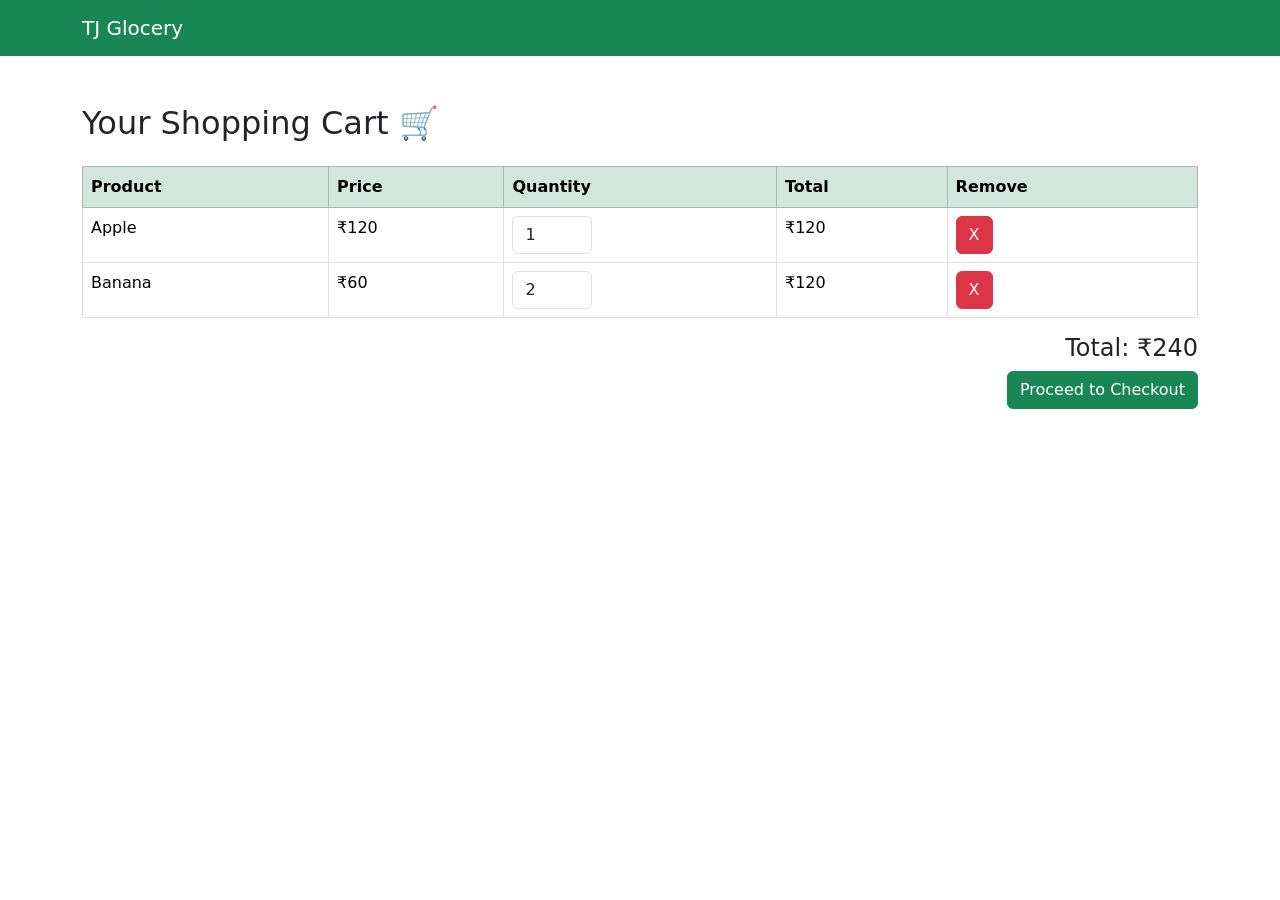
<file: tj grocery/cart.html>
<!DOCTYPE html>
<html lang="en">
<head>
<title>Cart - TJ Glocery</title>

<link rel="stylesheet" href="css/style.css">

<link href="https://cdn.jsdelivr.net/npm/bootstrap@5.3.2/dist/css/bootstrap.min.css" rel="stylesheet">
</head>

<body>

    <!-- Navbar -->
    <nav class="navbar navbar-expand-lg navbar-dark bg-success">
        <div class="container">
            <a class="navbar-brand" href="index.html">TJ Glocery</a>
        </div>
    </nav>

    <div class="container mt-5">

        <h2>Your Shopping Cart 🛒</h2>

        <table class="table table-bordered mt-4">
            <thead class="table-success">
                <tr>
                    <th>Product</th>
                    <th>Price</th>
                    <th>Quantity</th>
                    <th>Total</th>
                    <th>Remove</th>
                </tr>
            </thead>

            <tbody>

                <tr>
                    <td>Apple</td>
                    <td>₹120</td>
                    <td>
                        <input type="number" value="1" class="form-control" style="width:80px;">
                    </td>
                    <td>₹120</td>
                    <td><button class="btn btn-danger">X</button></td>
                </tr>

                <tr>
                    <td>Banana</td>
                    <td>₹60</td>
                    <td>
                        <input type="number" value="2" class="form-control" style="width:80px;">
                    </td>
                    <td>₹120</td>
                    <td><button class="btn btn-danger">X</button></td>
                </tr>

            </tbody>
        </table>

        <div class="text-end">
            <h4>Total: ₹240</h4>
            <a href="checkout.html" class="btn btn-success">Proceed to Checkout</a>
        </div>

    </div>

</body>
</html>
</file>
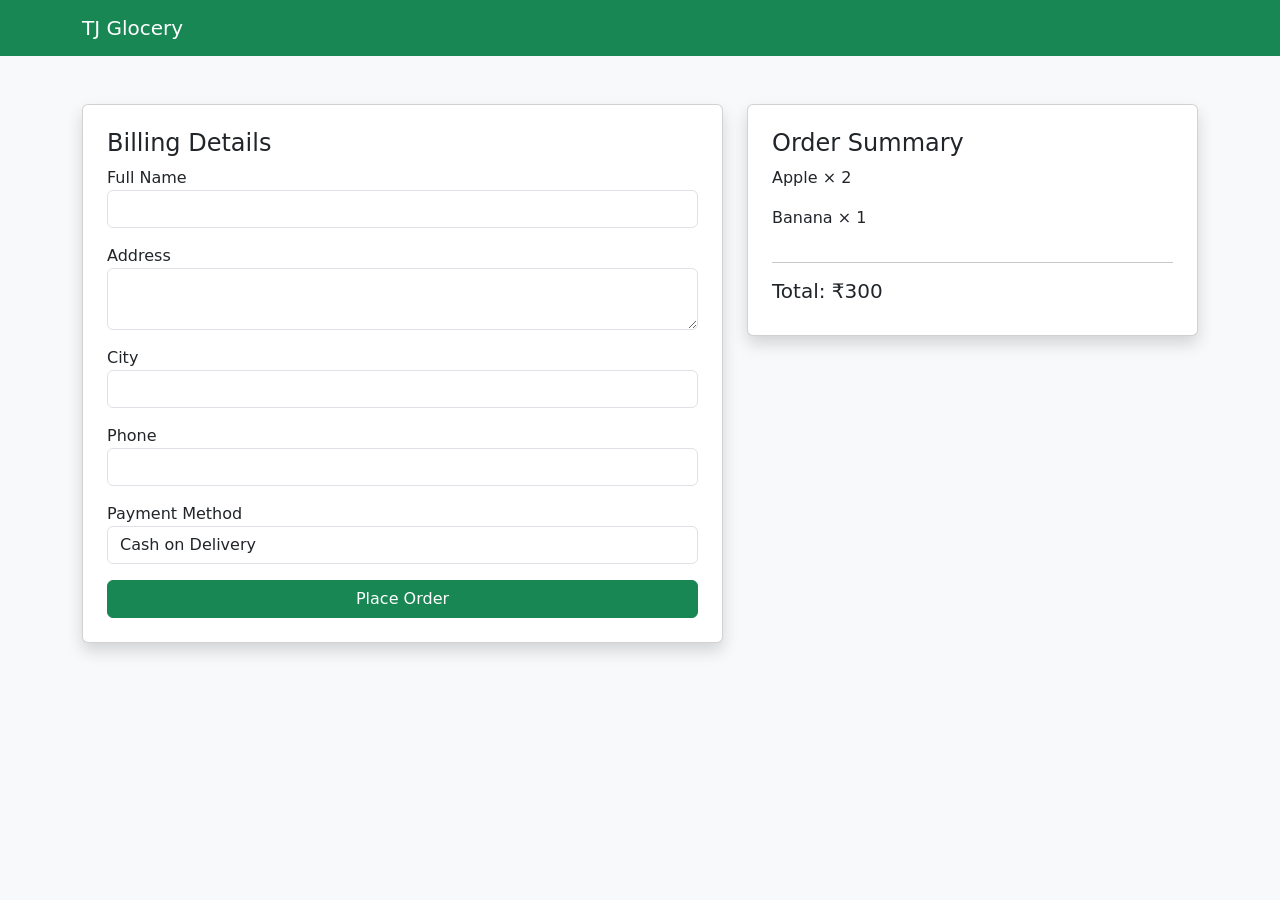
<file: tj grocery/checkout.html>
<!DOCTYPE html>
<html lang="en">
<head>
<title>Checkout - TJ Glocery</title>

<link rel="stylesheet" href="css/style.css">

<link href="https://cdn.jsdelivr.net/npm/bootstrap@5.3.2/dist/css/bootstrap.min.css" rel="stylesheet">
</head>

<body class="bg-light">

    <!-- Navbar -->
    <nav class="navbar navbar-expand-lg navbar-dark bg-success">
        <div class="container">
            <a class="navbar-brand" href="index.html">TJ Glocery</a>
        </div>
    </nav>

    <div class="container mt-5">

        <div class="row">

            <!-- Billing Details -->
            <div class="col-md-7">

                <div class="card p-4 shadow">

                    <h4>Billing Details</h4>

                    <form>

                        <div class="mb-3">
                            <label>Full Name</label>
                            <input type="text" class="form-control">
                        </div>

                        <div class="mb-3">
                            <label>Address</label>
                            <textarea class="form-control"></textarea>
                        </div>

                        <div class="mb-3">
                            <label>City</label>
                            <input type="text" class="form-control">
                        </div>

                        <div class="mb-3">
                            <label>Phone</label>
                            <input type="text" class="form-control">
                        </div>

                        <div class="mb-3">
                            <label>Payment Method</label>
                            <select class="form-control">
                                <option>Cash on Delivery</option>
                                <option>UPI</option>
                                <option>Card</option>
                            </select>
                        </div>

                        <button class="btn btn-success w-100">Place Order</button>

                    </form>

                </div>

            </div>


            <!-- Order Summary -->
            <div class="col-md-5">

                <div class="card p-4 shadow">

                    <h4>Order Summary</h4>

                    <p>Apple × 2</p>
                    <p>Banana × 1</p>

                    <hr>

                    <h5>Total: ₹300</h5>

                </div>

            </div>

        </div>

    </div>

</body>
</html>
</file>
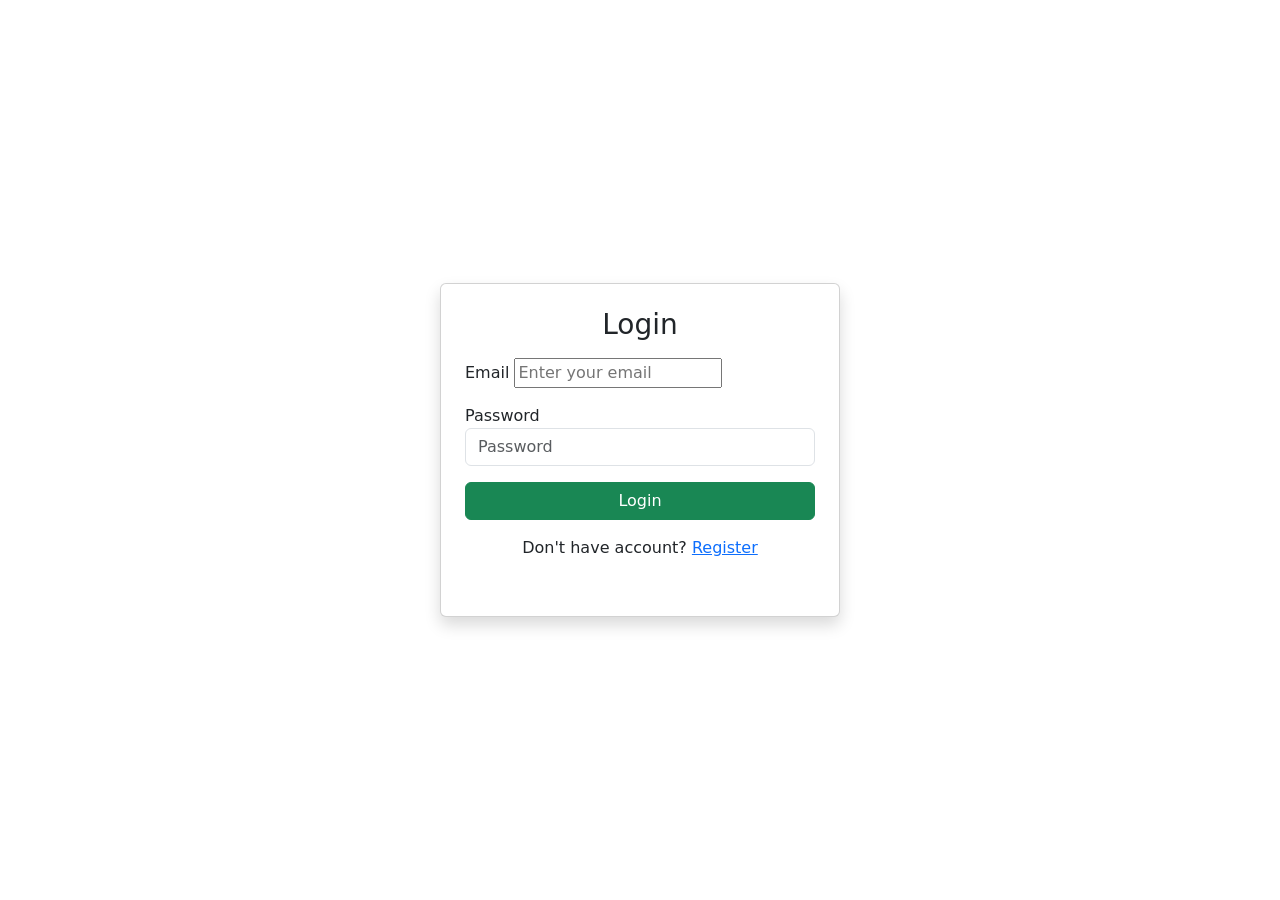
<file: tj grocery/login.html>
<!Doctype html>
<html leng="en">
<head>
    <title>Shop - TJ Grocery Store</title>

    <link rel="stylesheet" href="css/style.css">

    <!-- Bootstrap -->
    <link href="https://cdn.jsdelivr.net/npm/bootstrap@5.3.2/dist/css/bootstrap.min.css" rel="stylesheet">
</head>
<body>
    <div class="container d-flex justify-content-center align-items-center vh-100">
        <div class="card p-4 shadow" style="width:400px;">
            <h3 class="text-center mb-3">Login</h3>
            <form class="mb-3">
                <div class="mb-3">
                    <label>Email</label>
                    <input type="email" class="form" placeholder="Enter your email">
                </div>

                <div class="mb-3">
                    <label>Password</label>
                    <input type="password" class="form-control" placeholder="Password">
                </div>
                <button class="btn btn-success w-100">Login</button>
                <p class="text-center mt-3">Don't have account?
                    <a href="register.html">Register</a>
                </p>

            </form>
        </div>
    </div>

    
</body>
</html>
</file>
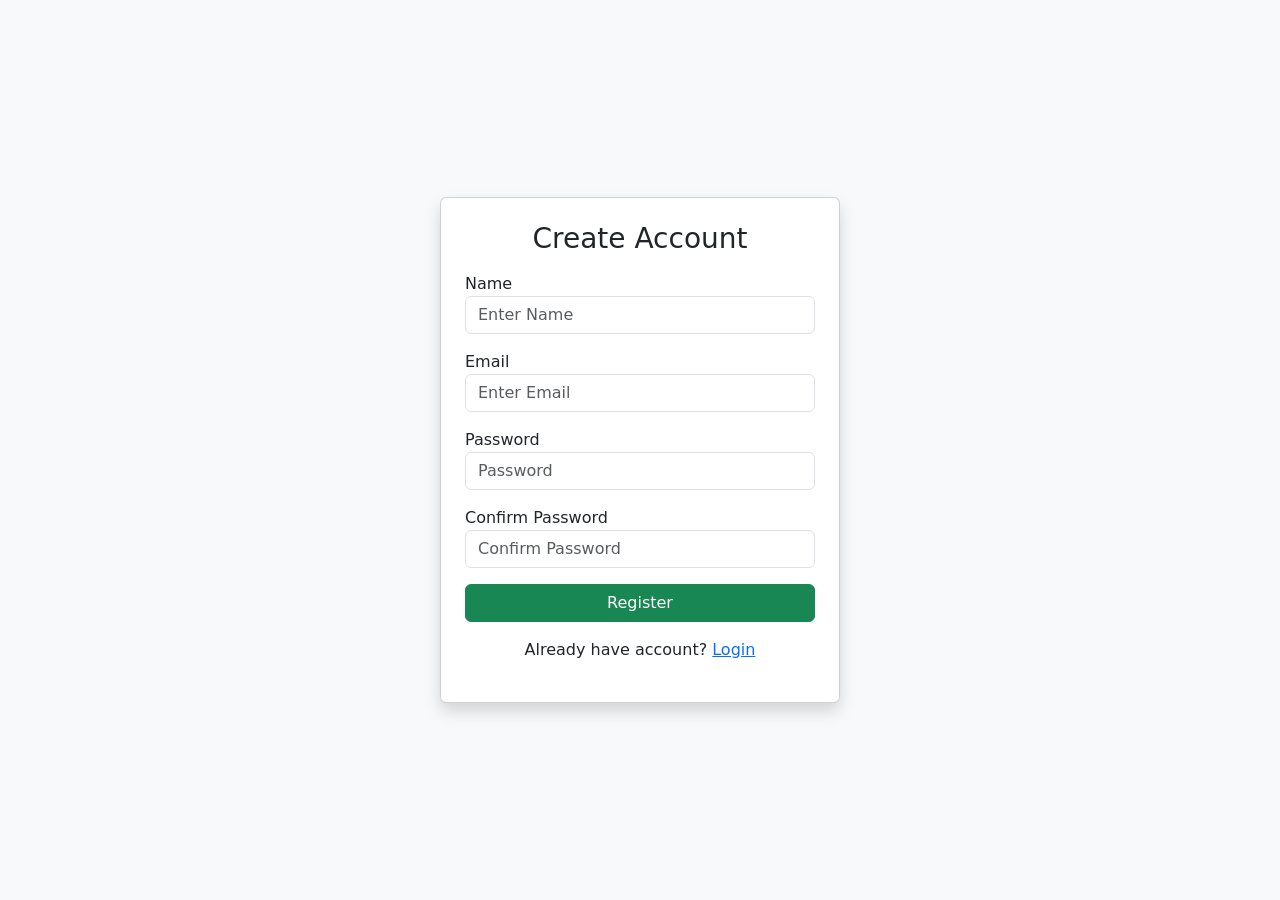
<file: tj grocery/register.html>
<!DOCTYPE html>
<html lang="en">
<head>
    <title>Register - TJ Glocery</title>

    <link rel="stylesheet" href="css/style.css">

    <!-- Bootstrap -->
    <link href="https://cdn.jsdelivr.net/npm/bootstrap@5.3.2/dist/css/bootstrap.min.css" rel="stylesheet">
</head>

<body class="bg-light">

    <div class="container d-flex justify-content-center align-items-center vh-100">

        <div class="card p-4 shadow" style="width:400px;">

            <h3 class="text-center mb-3">Create Account</h3>

            <form>

                <div class="mb-3">
                    <label>Name</label>
                    <input type="text" class="form-control" placeholder="Enter Name">
                </div>

                <div class="mb-3">
                    <label>Email</label>
                    <input type="email" class="form-control" placeholder="Enter Email">
                </div>

                <div class="mb-3">
                    <label>Password</label>
                    <input type="password" class="form-control" placeholder="Password">
                </div>

                <div class="mb-3">
                    <label>Confirm Password</label>
                    <input type="password" class="form-control" placeholder="Confirm Password">
                </div>

                <button class="btn btn-success w-100">Register</button>

                <p class="text-center mt-3">
                    Already have account?
                <a href="login.html">Login</a>
                </p>

            </form>

        </div>
    </div>

</body>
</html>
</file>
<file: tj grocery/css/style.css>
.card{
    transition:0.3s;
}

.card:hover{
    transform:scale(1.05);
}

.card img{
    height:200px;
    object-fit:cover;
}
</file>
